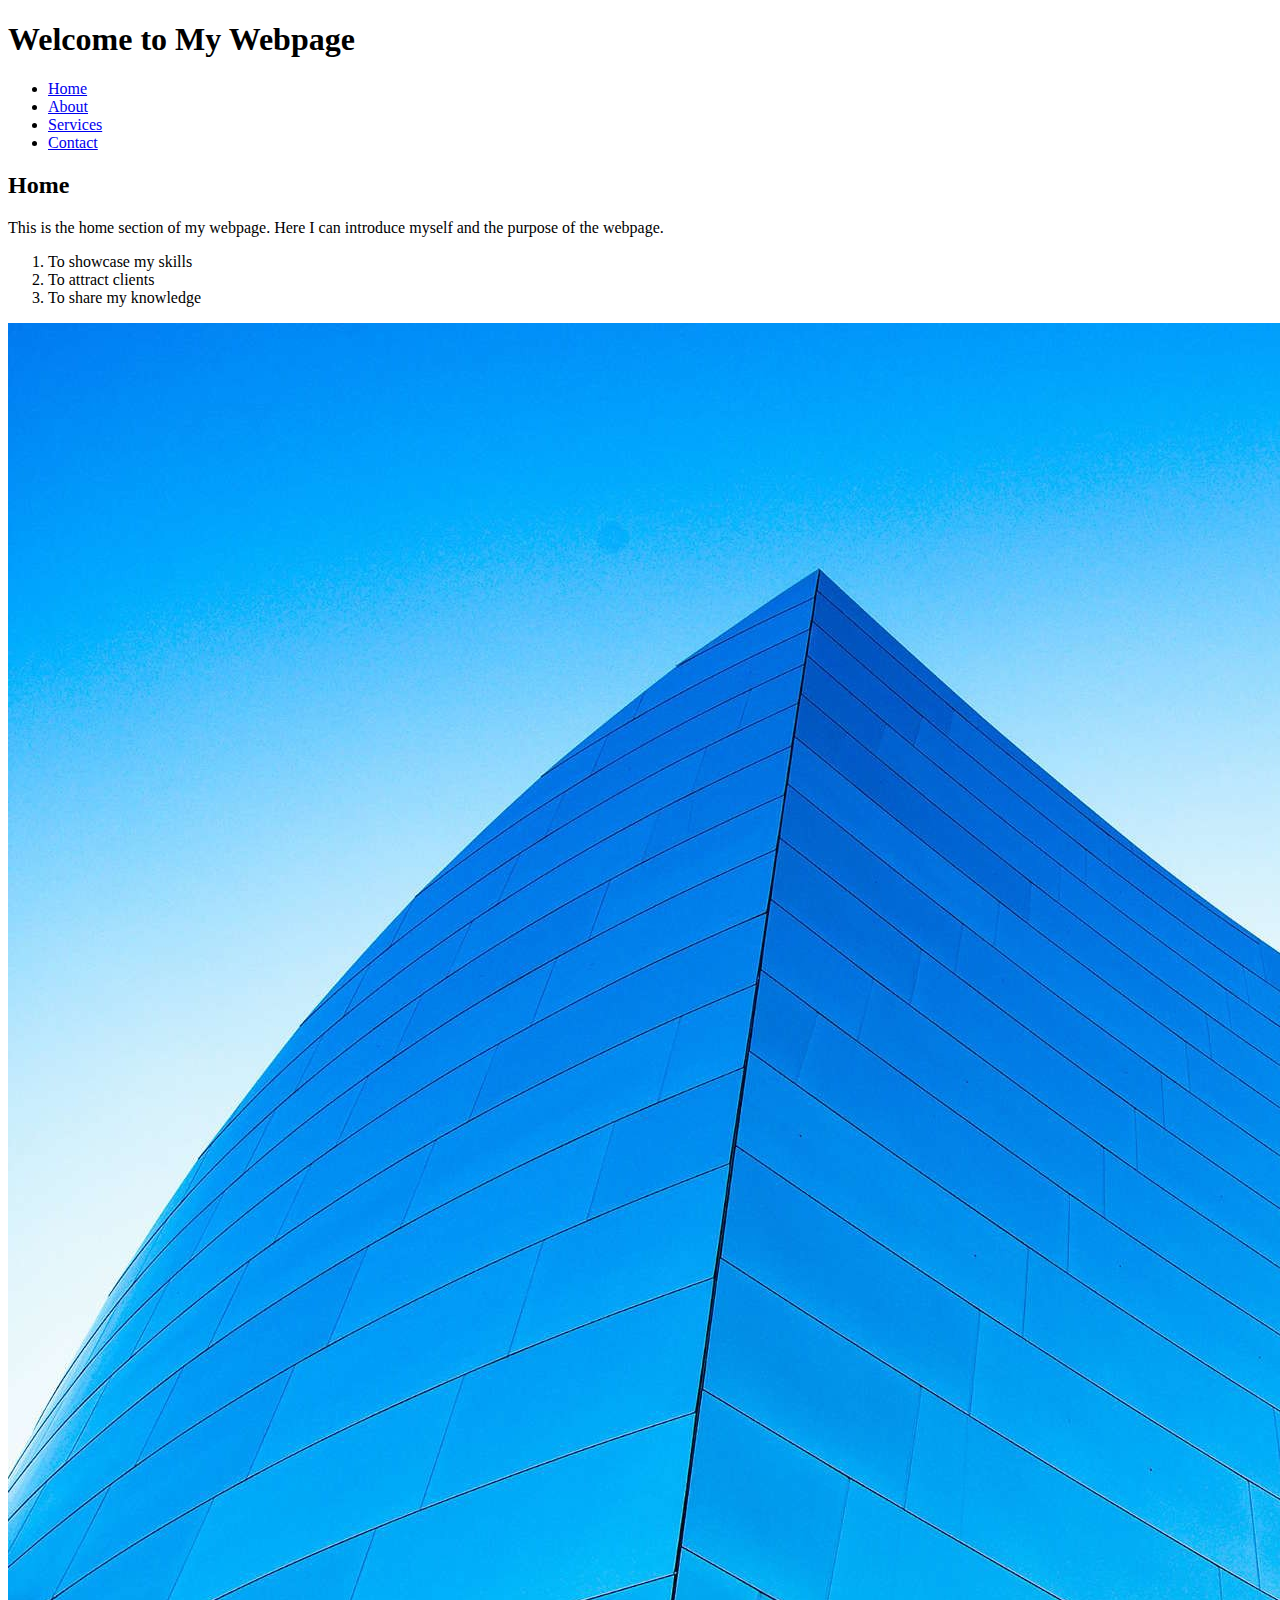
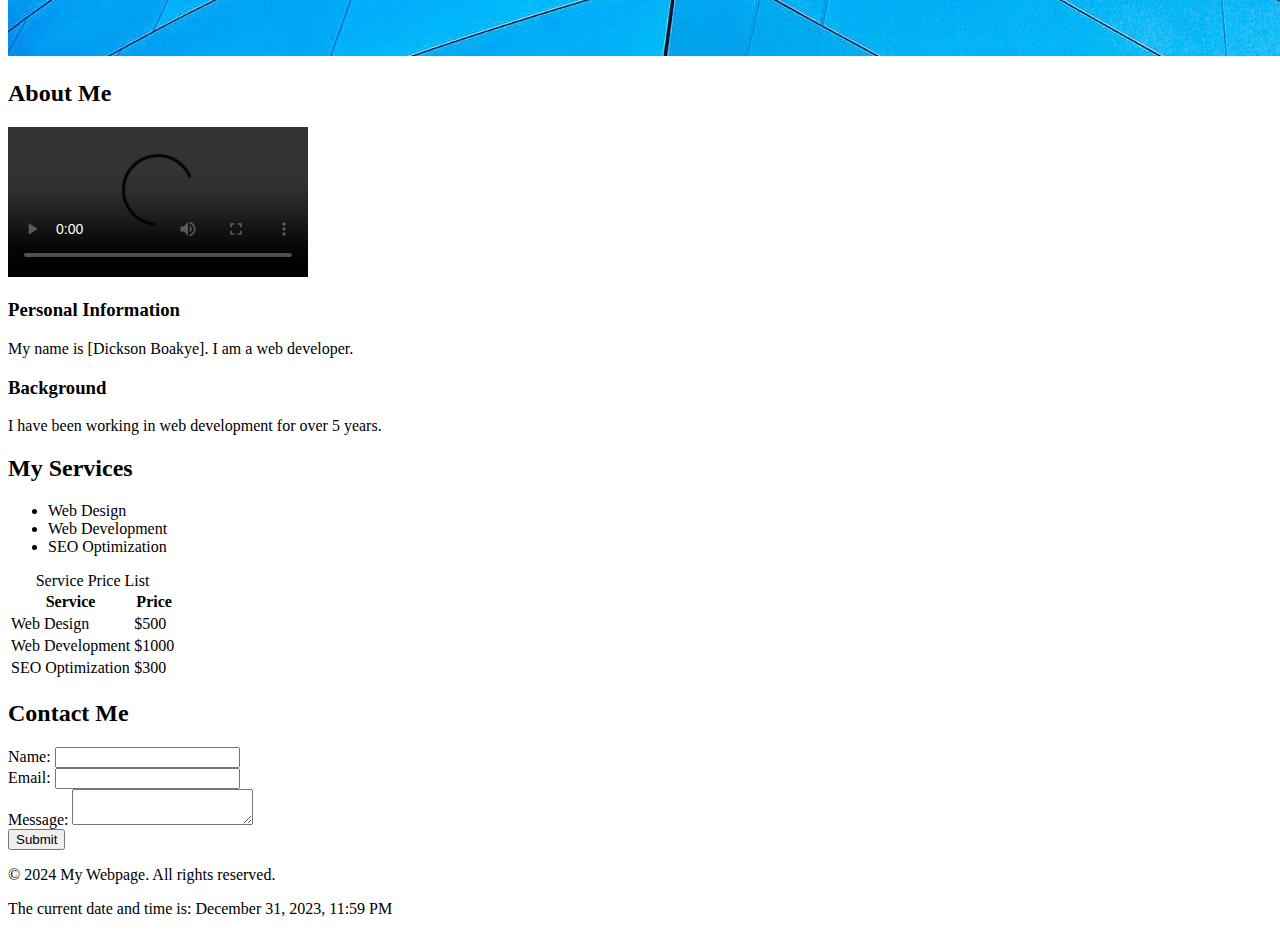
<file: index.html>
<!DOCTYPE html>
<html lang="en">
    <head>
        <meta charset="UTF-8" />
        <title>Title</title>
    </head>
    <body>
        <header> 
            <h1>Welcome to My Webpage</h1>
            <nav>
                <ul>
                    <li><a href="#home">Home</a></li>
                    <li><a href="#about">About</a></li>
                    <li><a href="#services">Services</a></li>
                    <li><a href="#contact">Contact</a></li>
                </ul>
            </nav>
        </header>
        <section id="home">
            <h2>Home</h2>
            <p>This is the home section of my webpage. Here I can introduce myself and the purpose of
the webpage.</p>
            <ol>
                <li>To showcase my skills</li>
                <li>To attract clients</li>
                <li>To share my knowledge</li>
            </ol>
            <img src="wallhaven-01xzrg.jpg" alt="bluesky">
        </section>
        <section id="about">
            <h2>About Me</h2>
            <video controls>
                <source src="C:\Users\bdick\HTML_codes\technology-grid-moewalls-com.mp4" type="video/mp4">
                Your browser does not support the video tag.
            </video>
            <article>
                <h3>Personal Information</h3>
                <p>My name is [Dickson Boakye]. I am a web developer.</p>
            </article>
            <article>
                <h3>Background</h3>
                <p>I have been working in web development for over 5 years.</p>
            </article>
            <blockquote cite="https://lh6.googleusercontent.com/KOCU_P-iLt1x04vgmqQe-UanKA3yvBj5YabxxIGZbxNCio4cHvULT9iHaroUJRgciH7G5-ONxz4vQrrrv5kDPSRF9LVPxP3NZ2WRnxowD0AtzPqHhKNrTiCfDddf5ZjYsWew6yKB4bOeMciVJHg09Eo">
            </blockquote>
        </section>
        <section id="services">
            <h2>My Services</h2>
            <ul>
                <li>Web Design</li>
                <li>Web Development</li>
                <li>SEO Optimization</li> 
            </ul>
            <table>
                <caption>Service Price List</caption>
                <thead>
                    <tr>
                        <th>Service</th>
                        <th>Price</th>
                    </tr>
                </thead>
                <tbody>
                    <tr>
                        <td>Web Design</td>
                        <td>$500</td>
                    </tr>
                    <tr>
                        <td>Web Development</td>
                        <td>$1000</td>
                    </tr>
                    <tr>
                        <td>SEO Optimization</td>
                        <td>$300</td>
                    </tr>
                </tbody>
            </table>
        </section>
        <section id="contact">
            <h2>Contact Me</h2>
            <form action="#" method="POST">
                <label for="name">Name:</label>
                <input type="text" id="name" name="name">
                <br>
                <label for="email">Email:</label>
                <input type="email" id="email" name="email">
                <br>
                <label for="message">Message:</label>
                <textarea id="message" name="message"></textarea>
                <br>
                <button type="submit">Submit</button>
            </form>
        </section>
        
        <footer>
            <p>© 2024 My Webpage. All rights reserved.</p>
            <p>The current date and time is: <time datetime="2023-12-31T23:59">December 31, 2023,
11:59 PM</time></p>
        </footer>
    </body>
</html>
</file>
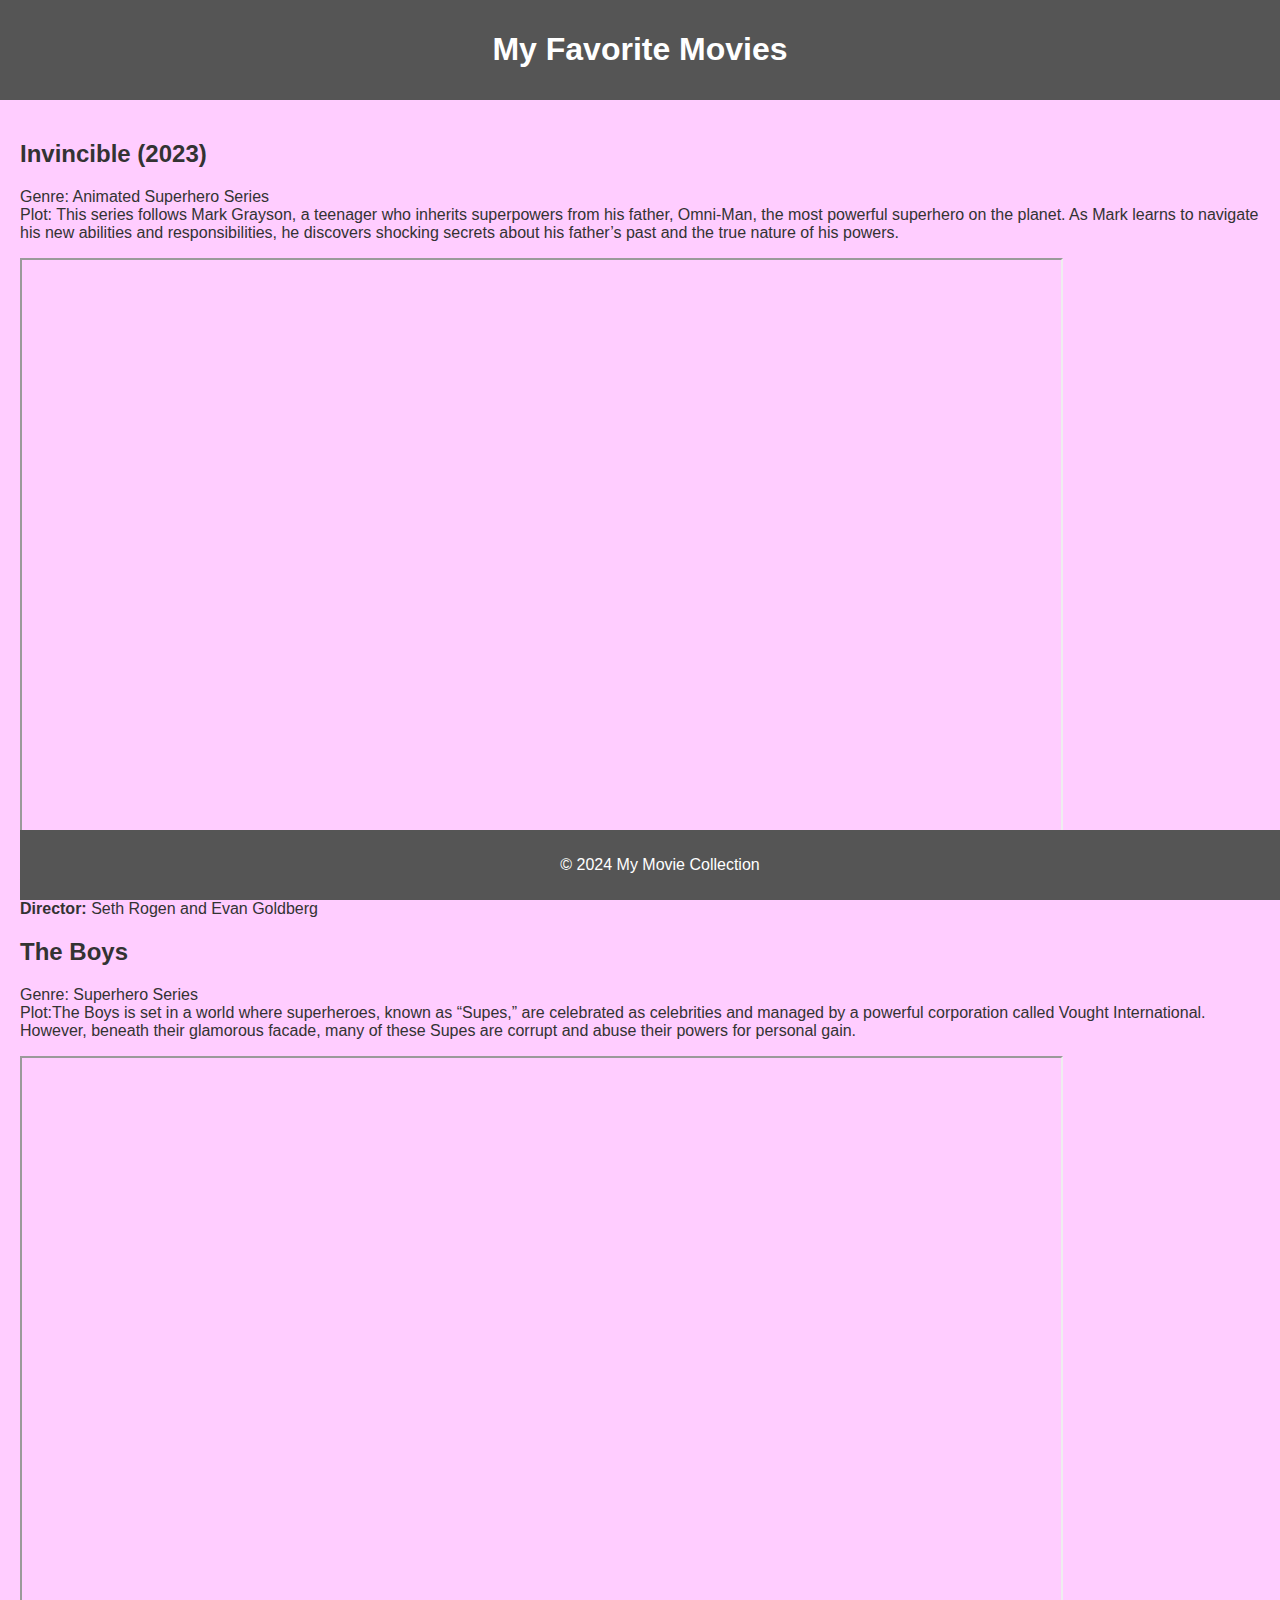
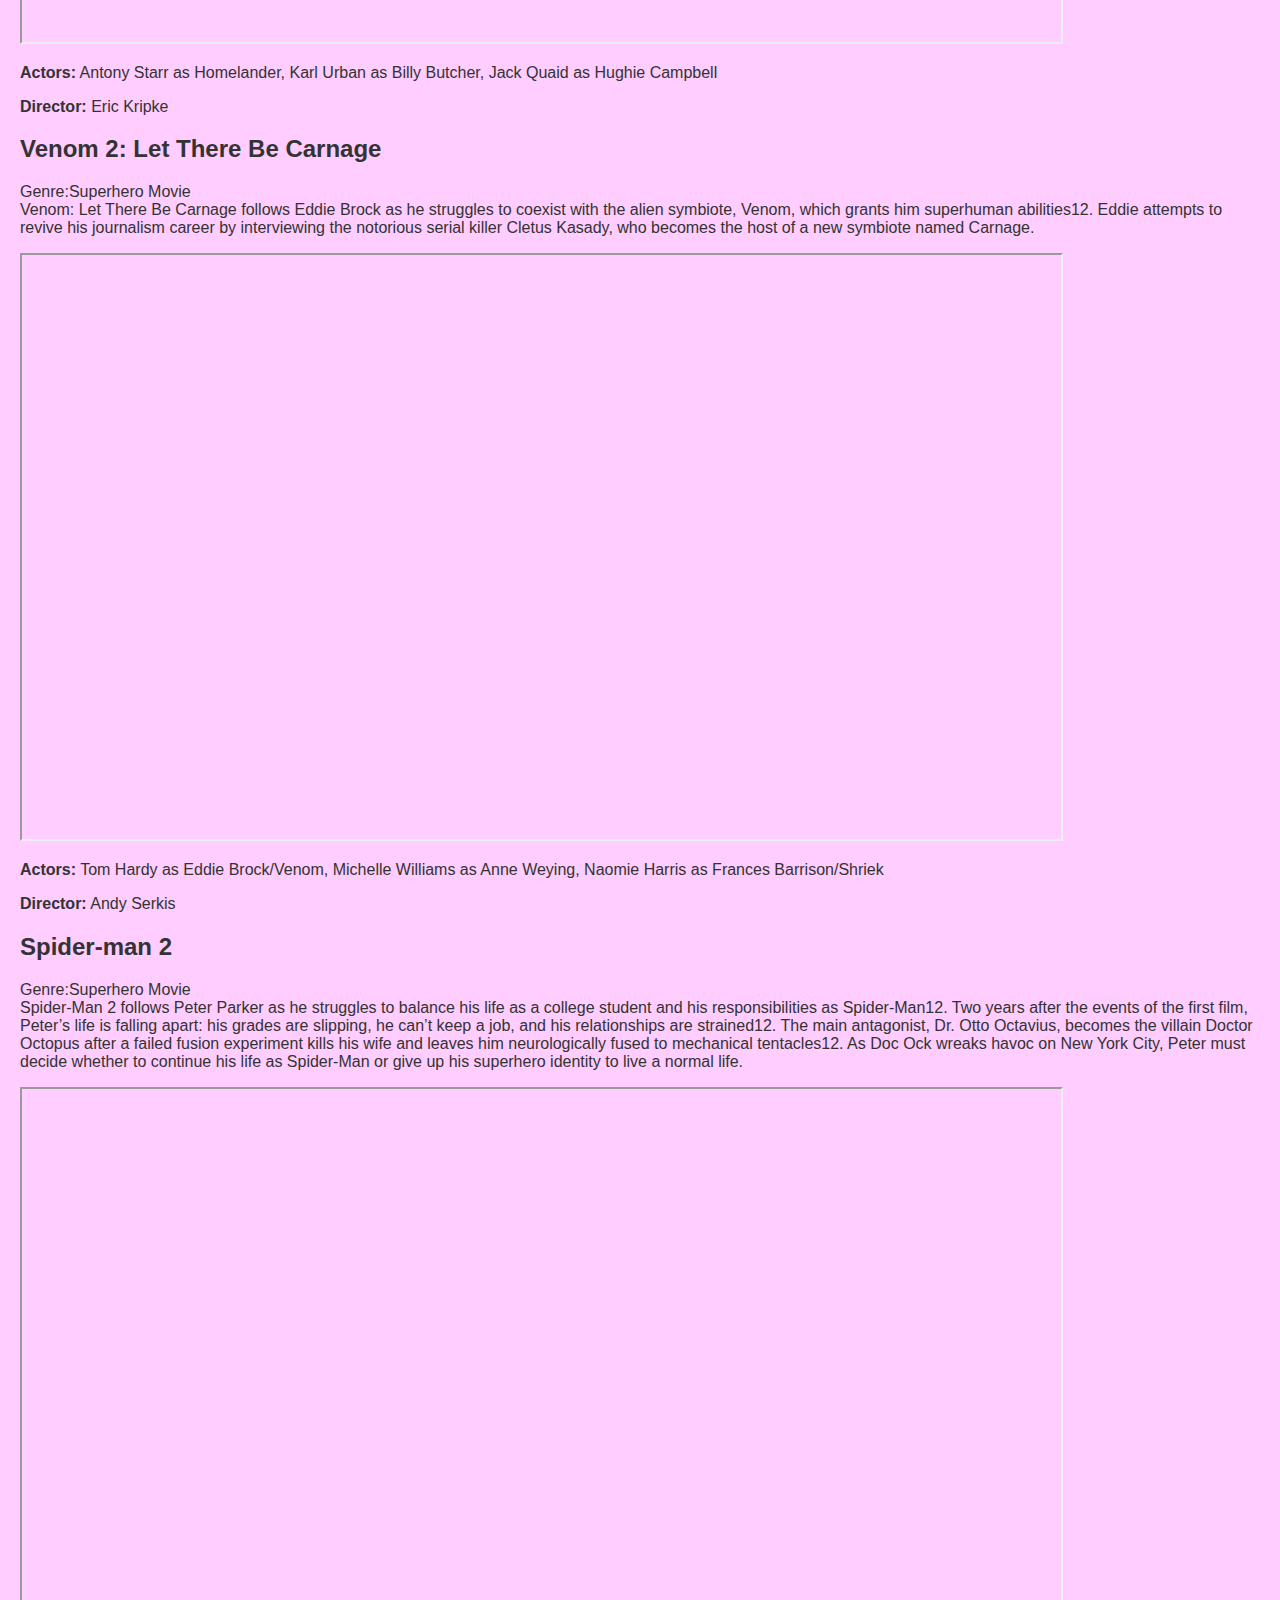
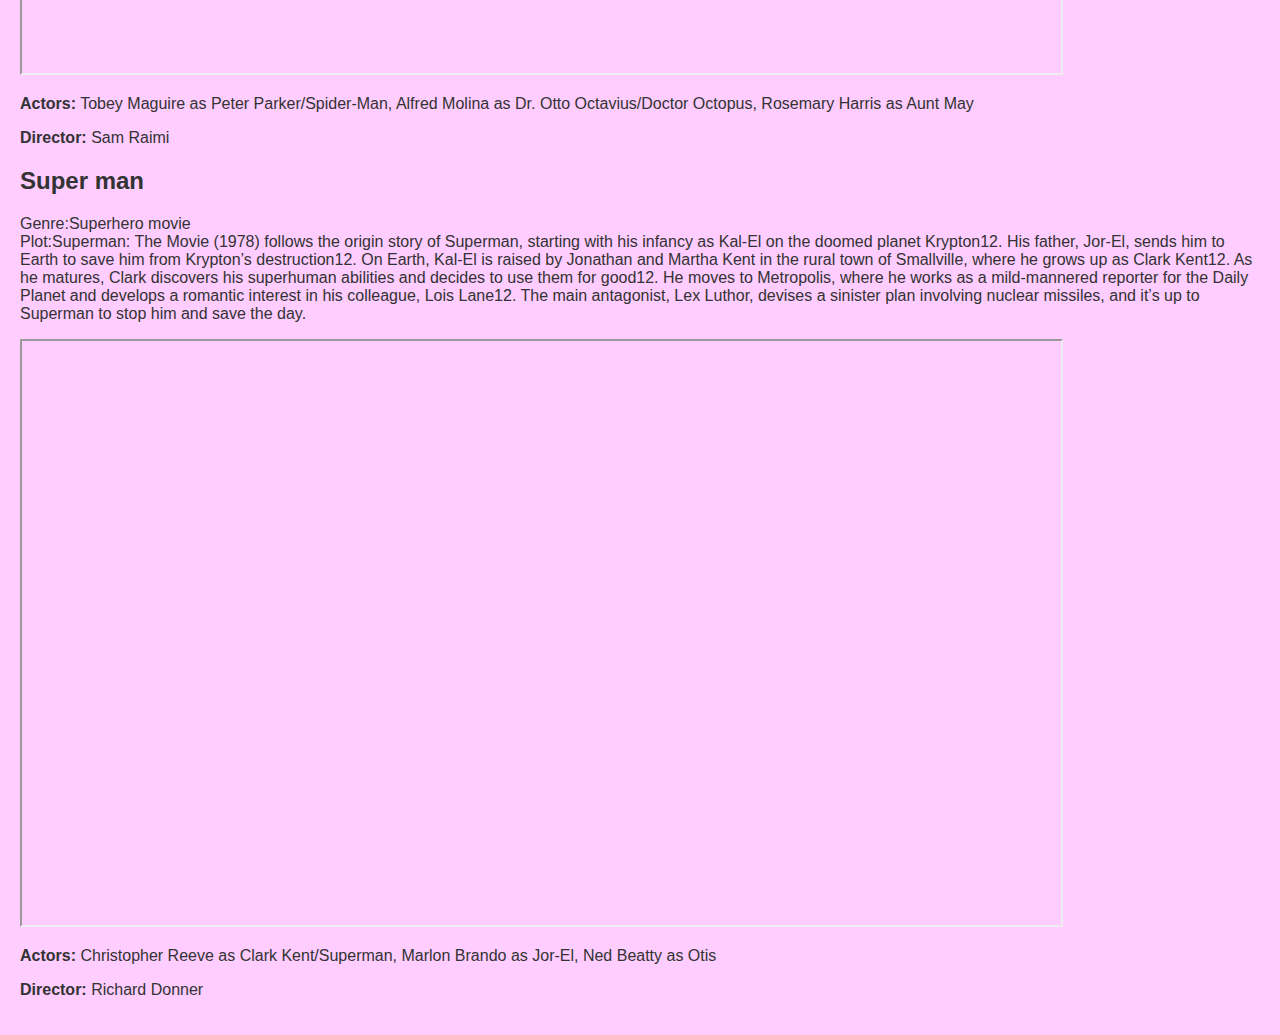
<file: movie_webpage.html>
<!DOCTYPE html>
<html lang="en">
    <head>
        <meta charset="UTF-8" />
        <meta name="viewport" content="width=device-width, initial-scale=1.0">
        
        <title>My Favorite Movies</title>
        <link rel="stylesheet" href="movie_webpage.css">
    </head>
    <body>  
        <header>
            <h1>My Favorite Movies</h1>
        </header>
        <main>
            
             <article class="movie">
              <h2>Invincible (2023)</h2>
                <div class="synopsis">
                  <p>Genre: Animated Superhero Series<br>
            Plot: This series follows Mark Grayson, a teenager who inherits superpowers from his father, Omni-Man, the most powerful superhero on the planet. As Mark learns to navigate his new abilities and responsibilities, he discovers shocking secrets about his father’s past and the true nature of his powers.</p>  
                </div>
                <div class="trailer">
                    <iframe width="1039" height="584" src="https://www.youtube.com/embed/-bfAVpuko5o?si=qYFn6q4NigOoNj0x" title="YouTube video player" iframeborder="0" allow="accelerometer; autoplay; clipboard-write; encrypted-media; gyroscope; picture-in-picture; web-share" referrerpolicy="strict-origin-when-cross-origin" allowfullscreen></iframe>
                </div>
                <div class="details">
                     <p><strong>Actors:</strong> Nolan Grayson/Omni-Man, Debbie Grayson, Mark Grayson/Invincible</p>
            <p><strong>Director:</strong> Seth Rogen and Evan Goldberg</p>
                </div>
            </article>
            
            <article class="movie">
              <h2>The Boys</h2>
                <div class="synopsis">
                  <p>Genre: Superhero Series<br>
            Plot:The Boys is set in a world where superheroes, known as “Supes,” are celebrated as celebrities and managed by a powerful corporation called Vought International. However, beneath their glamorous facade, many of these Supes are corrupt and abuse their powers for personal gain.</p>  
                </div>
                <div class="trailer">
                    <iframe width="1039" height="584" src="https://www.youtube.com/embed/EzFXDvC-EwM" title="The Boys – Season 4 Official Trailer | Prime Video" iframeborder="0" allow="accelerometer; autoplay; clipboard-write; encrypted-media; gyroscope; picture-in-picture; web-share" referrerpolicy="strict-origin-when-cross-origin" allowfullscreen></iframe>
                </div>
                <div class="details">
                     <p><strong>Actors:</strong> Antony Starr as Homelander, Karl Urban as Billy Butcher, Jack Quaid as Hughie Campbell</p>
            <p><strong>Director:</strong> Eric Kripke</p>
                </div>    
            </article>
            
             <article class="movie">
              <h2>Venom 2: Let There Be Carnage</h2>
                <div class="synopsis">
                  <p>Genre:Superhero Movie<br>
          Venom: Let There Be Carnage follows Eddie Brock as he struggles to coexist with the alien symbiote, Venom, which grants him superhuman abilities12. Eddie attempts to revive his journalism career by interviewing the notorious serial killer Cletus Kasady, who becomes the host of a new symbiote named Carnage.</p>  
                </div>
                <div class="trailer">
                    <iframe width="1039" height="584" src="https://www.youtube.com/embed/LuSDof2DS70" title="VENOM: LET THERE BE CARNAGE - Official Trailer 2 (HD) | In Cinemas October 14" iframeborder="0" allow="accelerometer; autoplay; clipboard-write; encrypted-media; gyroscope; picture-in-picture; web-share" referrerpolicy="strict-origin-when-cross-origin" allowfullscreen></iframe>
                </div>
                <div class="details">
                     <p><strong>Actors:</strong> Tom Hardy as Eddie Brock/Venom, Michelle Williams as Anne Weying, Naomie Harris as Frances Barrison/Shriek</p>
            <p><strong>Director:</strong> Andy Serkis</p>
                </div>
            </article>
            
             <article class="movie">
              <h2>Spider-man 2</h2>
                <div class="synopsis">
                  <p>Genre:Superhero Movie<br>
            Spider-Man 2 follows Peter Parker as he struggles to balance his life as a college student and his responsibilities as Spider-Man12. Two years after the events of the first film, Peter’s life is falling apart: his grades are slipping, he can’t keep a job, and his relationships are strained12.
The main antagonist, Dr. Otto Octavius, becomes the villain Doctor Octopus after a failed fusion experiment kills his wife and leaves him neurologically fused to mechanical tentacles12. As Doc Ock wreaks havoc on New York City, Peter must decide whether to continue his life as Spider-Man or give up his superhero identity to live a normal life.</p>  
                </div>
                <div class="trailer">
                    <iframe width="1039" height="584" src="https://www.youtube.com/embed/CA5vsCnLm34" title="Spider-Man 2 (2004) - Trailer" iframeborder="0" allow="accelerometer; autoplay; clipboard-write; encrypted-media; gyroscope; picture-in-picture; web-share" referrerpolicy="strict-origin-when-cross-origin" allowfullscreen></iframe>
                </div>
                <div class="details">
                     <p><strong>Actors:</strong> Tobey Maguire as Peter Parker/Spider-Man, Alfred Molina as Dr. Otto Octavius/Doctor Octopus, Rosemary Harris as Aunt May</p>
            <p><strong>Director:</strong> Sam Raimi</p>
                    </div>
            </article>
            
            <article class="movie">
              <h2>Super man</h2>
                <div class="synopsis">
                  <p>Genre:Superhero movie<br>
            Plot:Superman: The Movie (1978) follows the origin story of Superman, starting with his infancy as Kal-El on the doomed planet Krypton12. His father, Jor-El, sends him to Earth to save him from Krypton’s destruction12.

On Earth, Kal-El is raised by Jonathan and Martha Kent in the rural town of Smallville, where he grows up as Clark Kent12. As he matures, Clark discovers his superhuman abilities and decides to use them for good12. He moves to Metropolis, where he works as a mild-mannered reporter for the Daily Planet and develops a romantic interest in his colleague, Lois Lane12.
The main antagonist, Lex Luthor, devises a sinister plan involving nuclear missiles, and it’s up to Superman to stop him and save the day.</p>  
                </div>
                <div class="trailer">
                    <iframe width="1039" height="584" src="https://www.youtube.com/embed/ZGFq-M6ErgQ" title="Super/Man: The Christopher Reeve Story | Official Trailer - Warner Bros. UK &amp; Ireland" iframeborder="0" allow="accelerometer; autoplay; clipboard-write; encrypted-media; gyroscope; picture-in-picture; web-share" referrerpolicy="strict-origin-when-cross-origin" allowfullscreen></iframe>
                </div>
                <div class="details">
                     <p><strong>Actors:</strong> Christopher Reeve as Clark Kent/Superman, Marlon Brando as Jor-El, Ned Beatty as Otis</p>
            <p><strong>Director:</strong> Richard Donner</p>
                </div>
            </article>
            
            
            
            
        <footer>
            <p>&copy; 2024 My Movie Collection</p>
        </footer> 
        </main>         
    </body>
</html>
</file>
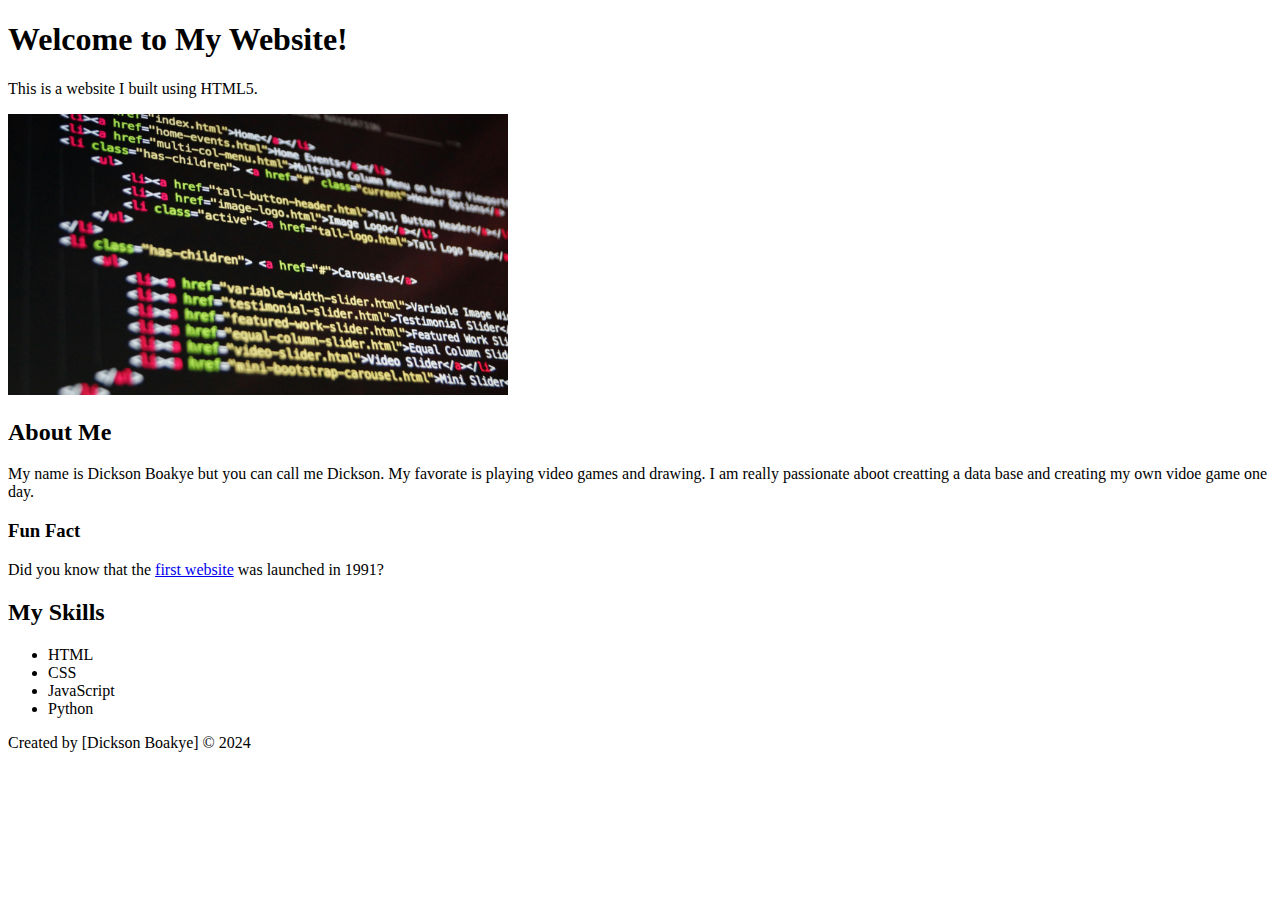
<file: mywebpage.html>
<!DOCTYPE html>
<html lang="en">
    <head>
        <meta charset="UTF-8" />
        <meta name="viewport" content="width=device-width, initial-scale=1.0">
        <title>My Awesome Webpage</title>
    </head>
    <body> 
        <header><h1>Welcome to My Website!</h1>
       <p>This is a website I built using HTML5.</p> 
        </header>
        <main> 
            <article> 
                <img src="codes-coding-programming-270366.jpg" alt="codes-coding-programming-270366" width="500">
            <h2>About Me</h2> 
            <p>My name is Dickson Boakye but you can call me Dickson. My favorate is playing video games and drawing. 
                I am really passionate aboot creatting a data base and creating my own vidoe game one day.</p>
            </article>
            <aside> 
                <h3>Fun Fact</h3>
                <p>Did you know that the  <a href="https://en.wikipedia.org/wiki/World_Wide_Web">first
website</a> was launched in 1991?</p>
            </aside>
        
        </main>
        
<section>
    <h2>My Skills</h2>
    <ul>
        <li>HTML</li>
        <li>CSS</li>
        <li>JavaScript</li>
        <li>Python</li>
        
    </ul>
</section>
    <footer>
    <p>Created by [Dickson Boakye] &copy; 2024</p>
        </footer>
    </body>
</html>
</file>
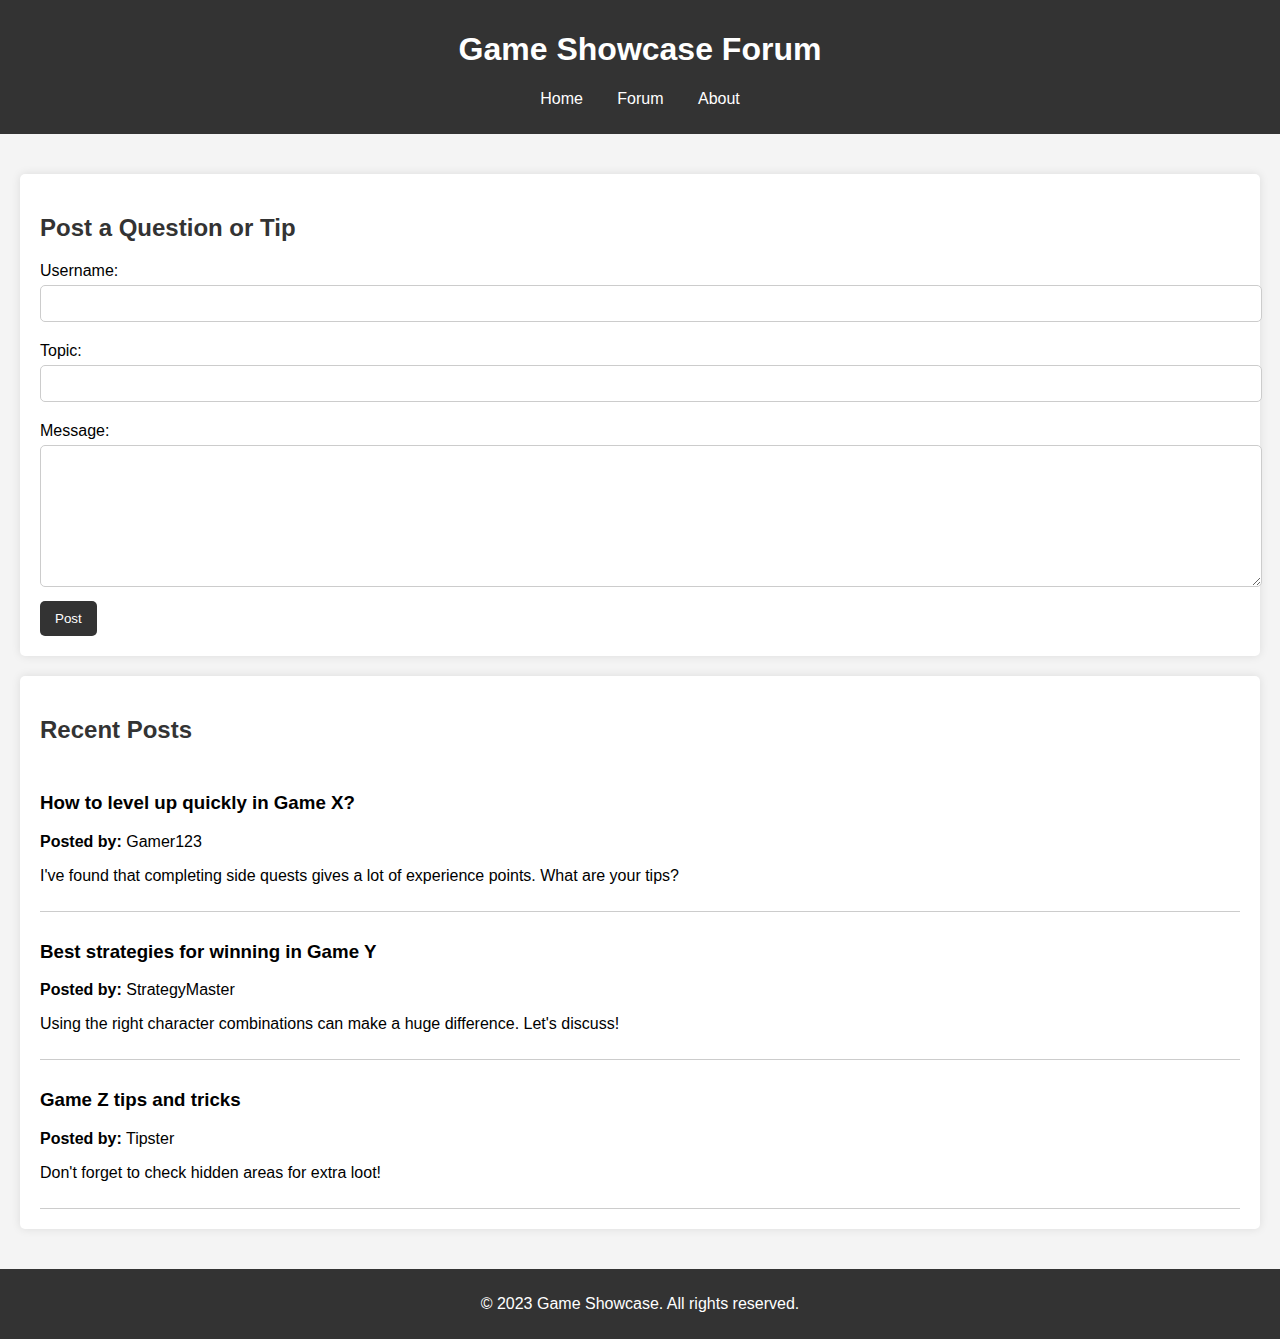
<file: ForumPage/ForumPage.html>
<!DOCTYPE html>
<html lang="en">
<head>
    <meta charset="UTF-8">
    <meta name="viewport" content="width=device-width, initial-scale=1.0">
    <title>Game Showcase Forum</title>
    <link rel="stylesheet" href="ForumPage.css">
</head>
<body>
    <header>
        <h1>Game Showcase Forum</h1>
        <nav>
            <ul>
                <li><a href="index.html">Home</a></li>
                <li><a href="forum.html">Forum</a></li>
                <li><a href="about.html">About</a></li>
            </ul>
        </nav>
    </header>

    <main>
        <section class="post-form">
            <h2>Post a Question or Tip</h2>
            <form id="forumPostForm">
                <label for="username">Username:</label>
                <input type="text" id="username" name="username" required>

                <label for="topic">Topic:</label>
                <input type="text" id="topic" name="topic" required>

                <label for="message">Message:</label>
                <textarea id="message" name="message" rows="8" required></textarea>

                <button type="submit">Post</button>
            </form>
        </section>

        <section class="forum-posts">
            <h2>Recent Posts</h2>
            <div class="post">
                <h3>How to level up quickly in Game X?</h3>
                <p><strong>Posted by:</strong> Gamer123</p>
                <p>I've found that completing side quests gives a lot of experience points. What are your tips?</p>
            </div>
            <div class="post">
                <h3>Best strategies for winning in Game Y</h3>
                <p><strong>Posted by:</strong> StrategyMaster</p>
                <p>Using the right character combinations can make a huge difference. Let's discuss!</p>
            </div>
            <div class="post">
                <h3>Game Z tips and tricks</h3>
                <p><strong>Posted by:</strong> Tipster</p>
                <p>Don't forget to check hidden areas for extra loot!</p>
            </div>
        </section>
    </main>

    <footer>
        <p>&copy; 2023 Game Showcase. All rights reserved.</p>
    </footer>

    <script src="ForumPage.js"></script>
</body>
</html>
</file>
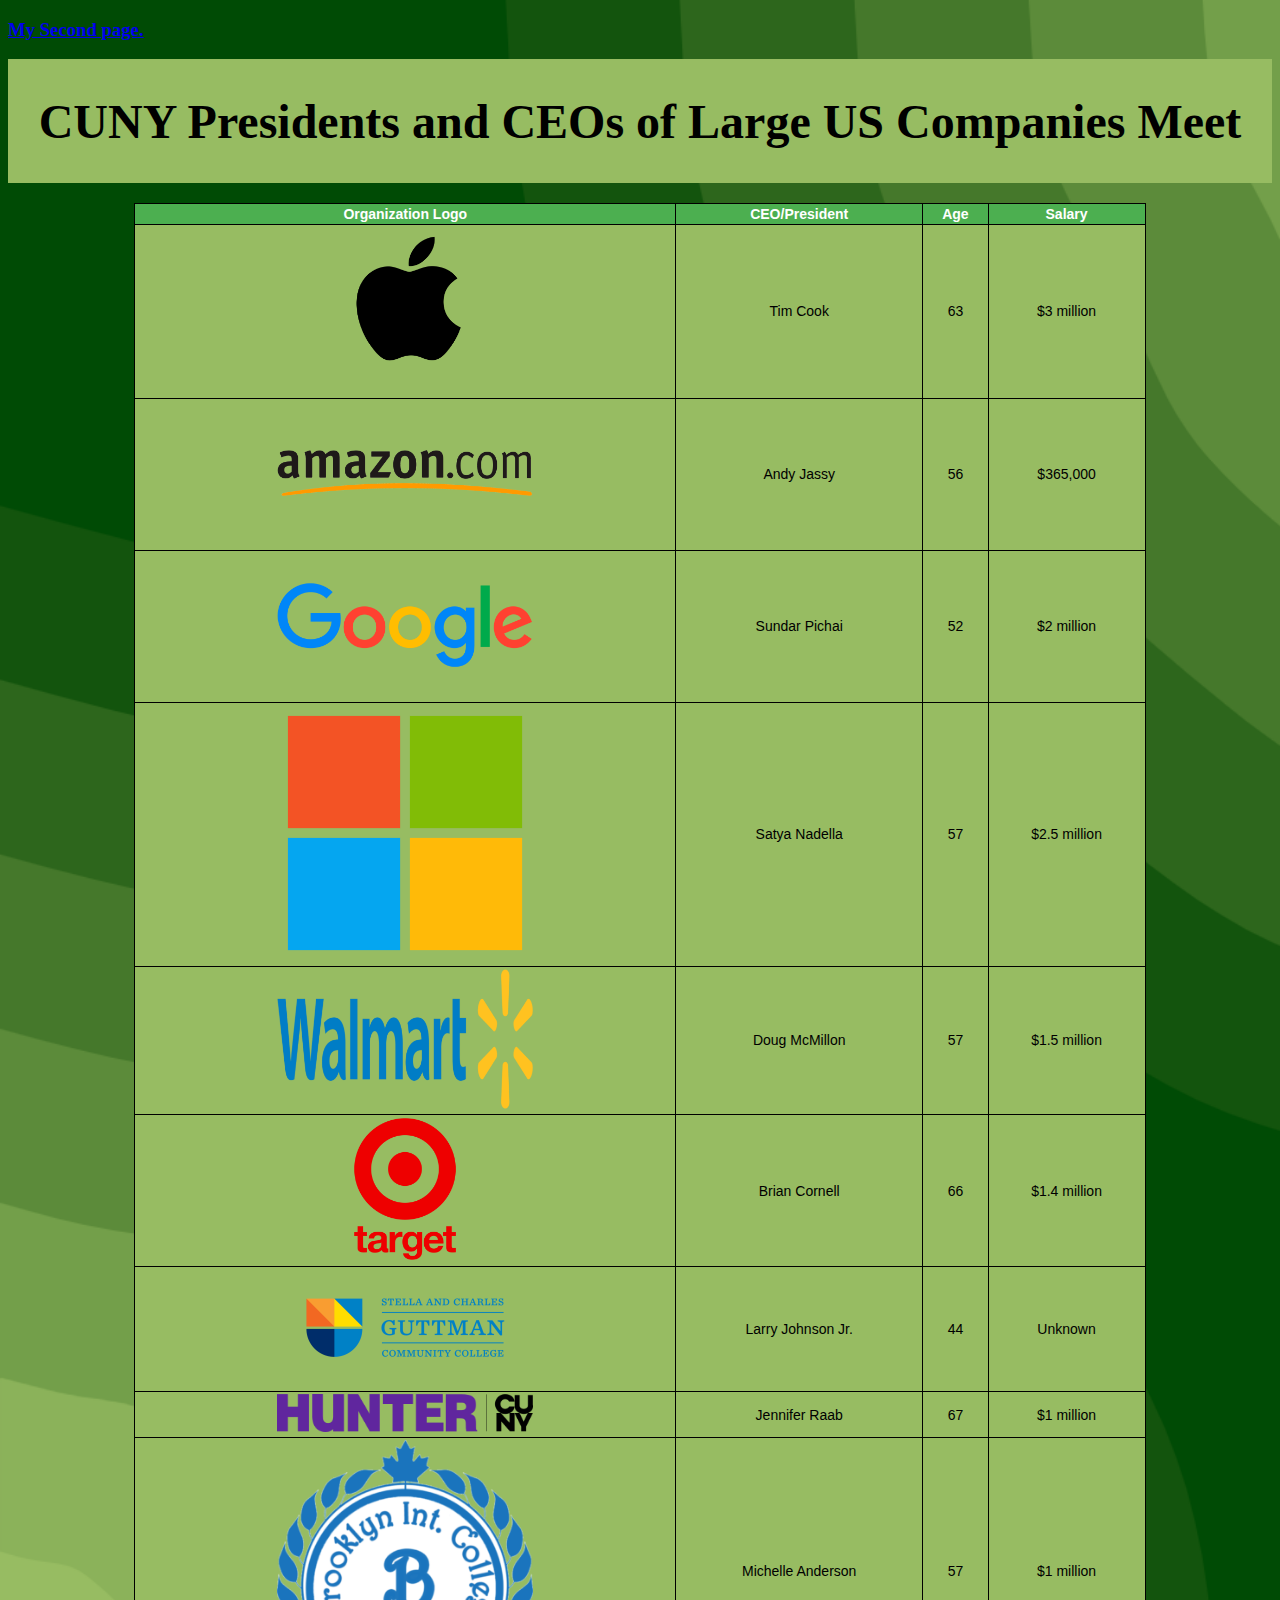
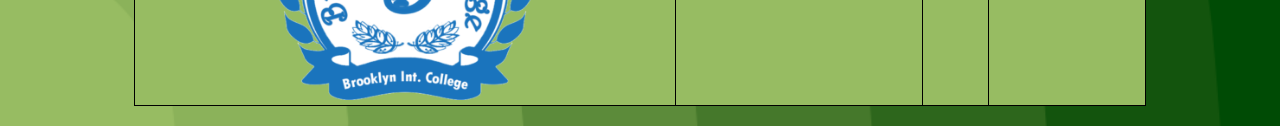
<file: LAB 3/firstpage.html>
<!DOCTYPE html>
<html lang="en">
<head>
    <meta charset="UTF-8" />
    <meta name="viewport" content="width=device-width, initial-scale=1.0">
    <title>My First Website</title>
    <link rel="stylesheet" href="firstpageCSS.css">
</head>
<body>
    
    <div class="topnov">
        <a class="active" href="secondpage.html"><h3> My Second page. </h3></a>
    </div>
    <header>
        <h1>CUNY Presidents and CEOs of Large US Companies Meet</h1>       
    </header>
    
    <table>
        <tr>
            <th>Organization Logo</th>
            <th>CEO/President</th>
            <th>Age</th>
            <th>Salary</th>
        </tr>
        <tr>
            <td><img src="images/applelogo.png" alt="Apple Logo" width="256"></td>
            <td>Tim Cook</td>
            <td>63</td>
            <td>$3 million</td>
        </tr>
        <tr>
            <td><img src="images/Amazon-logo.png" alt="Amazon Logo" width="256"></td>
            <td>Andy Jassy</td>
            <td>56</td>
            <td>$365,000</td>
        </tr>
        <tr>
            <td><img src="images/Google-Logo.png" alt="Google Logo" width="256"></td>
            <td>Sundar Pichai</td>
            <td>52</td>
            <td>$2 million</td>
        </tr>
        <tr>
            <td><img src="images/Microsoft-logo.png" alt="Microsoft Logo" width="256"></td>
            <td>Satya Nadella</td>
            <td>57</td>
            <td>$2.5 million</td>
        </tr>
        <tr>
            <td><img src="images/Walmart-logo.png" alt="Walmart Logo" width="256"></td>
            <td>Doug McMillon</td>
            <td>57</td>
            <td>$1.5 million</td>
        </tr>
        <tr>
            <td><img src="images/Target-Logo.png" alt="Target Logo" width="256"></td>
            <td>Brian Cornell</td>
            <td>66</td>
            <td>$1.4 million</td>
        </tr>
        <tr>
            <td><img src="images/Guttman-Logo.png" alt="Guttman Logo" width="256"></td>
            <td>Larry Johnson Jr.</td>
            <td>44</td>
            <td>Unknown</td>
        </tr>
        <tr>
            <td><img src="images/Hunter-College-logo.png" alt="Hunter College Logo" width="256"></td>
            <td>Jennifer Raab</td>
            <td>67</td>
            <td>$1 million</td>
        </tr>
        <tr>
            <td><img src="images/Brooklyn-College-Logo.png" alt="Brooklyn College Logo" width="256"></td>
            <td>Michelle Anderson</td>
            <td>57</td>
            <td>$1 million</td>
        </tr>
    </table>
</body>
</html>
</file>
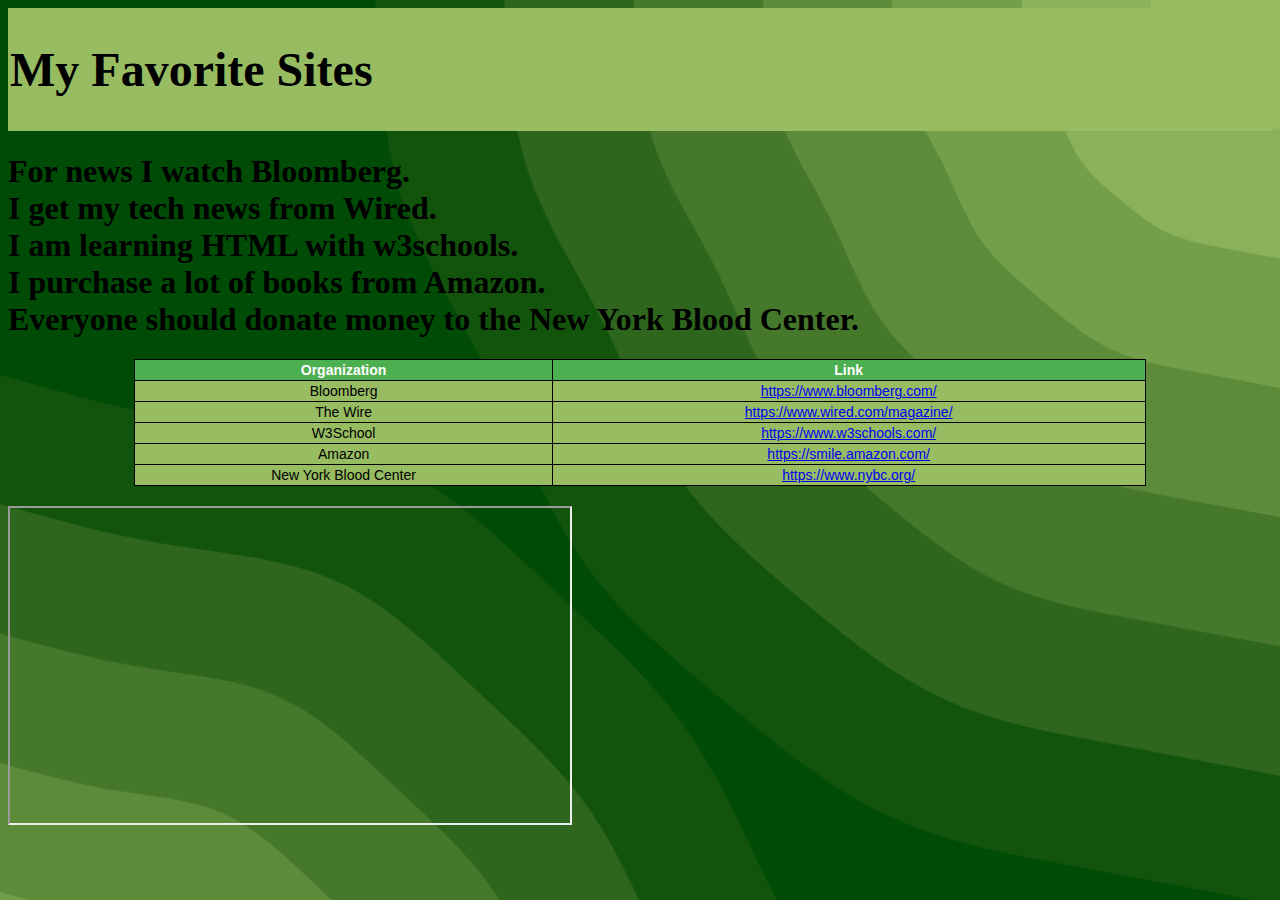
<file: LAB 3/secondpage.html>
<!DOCTYPE html>
<html lang="en">
    <head>
        <meta charset="UTF-8" />
        <title>website</title>
    <link rel="stylesheet" href="secondpageCSS.css">
    </head>
    <body>
        <header>
            <h1> My Favorite Sites </h1>
        </header>
        
            <h1>For news I watch Bloomberg.<br>
I get my tech news from Wired.<br>
I am learning HTML with w3schools.<br>
I purchase a lot of books from Amazon.<br>
Everyone should donate money to the New York Blood Center.</h1>
        
        <table>
            <tr>
            <th>Organization </th>
            <th>Link</th>
        </tr>
            <tr>
                <td>Bloomberg </td>
                <td><a href="https://www.bloomberg.com/">https://www.bloomberg.com/</a>  
                </td>
            </tr>
            <tr>
                <td>The Wire</td>
                <td><a href="https://www.wired.com/magazine/">https://www.wired.com/magazine/</a>  
            </tr>
            <tr>
                <td>W3School </td>
                <td><a href="https://www.w3schools.com/">https://www.w3schools.com/</a></td>
            </tr>
            <tr>
                <td>Amazon</td>
                <td><a href="https://smile.amazon.com/">https://smile.amazon.com/</a></td>
            </tr>
            <tr>
                <td>New York Blood Center </td>
                <td><a href="https://www.nybc.org/">https://www.nybc.org/</a></td>
            </tr>
            
        </table>

        <iframe width="560" height="315" src="https://www.youtube.com/embed/XZrckLYqdys?si=Dro7J-4z5dnLXVBG" title="YouTube video player" iframeborder="0" allow="accelerometer; autoplay; clipboard-write; encrypted-media; gyroscope; picture-in-picture; web-share" referrerpolicy="strict-origin-when-cross-origin" allowfullscreen></iframe>
    </body>
</html>
</file>
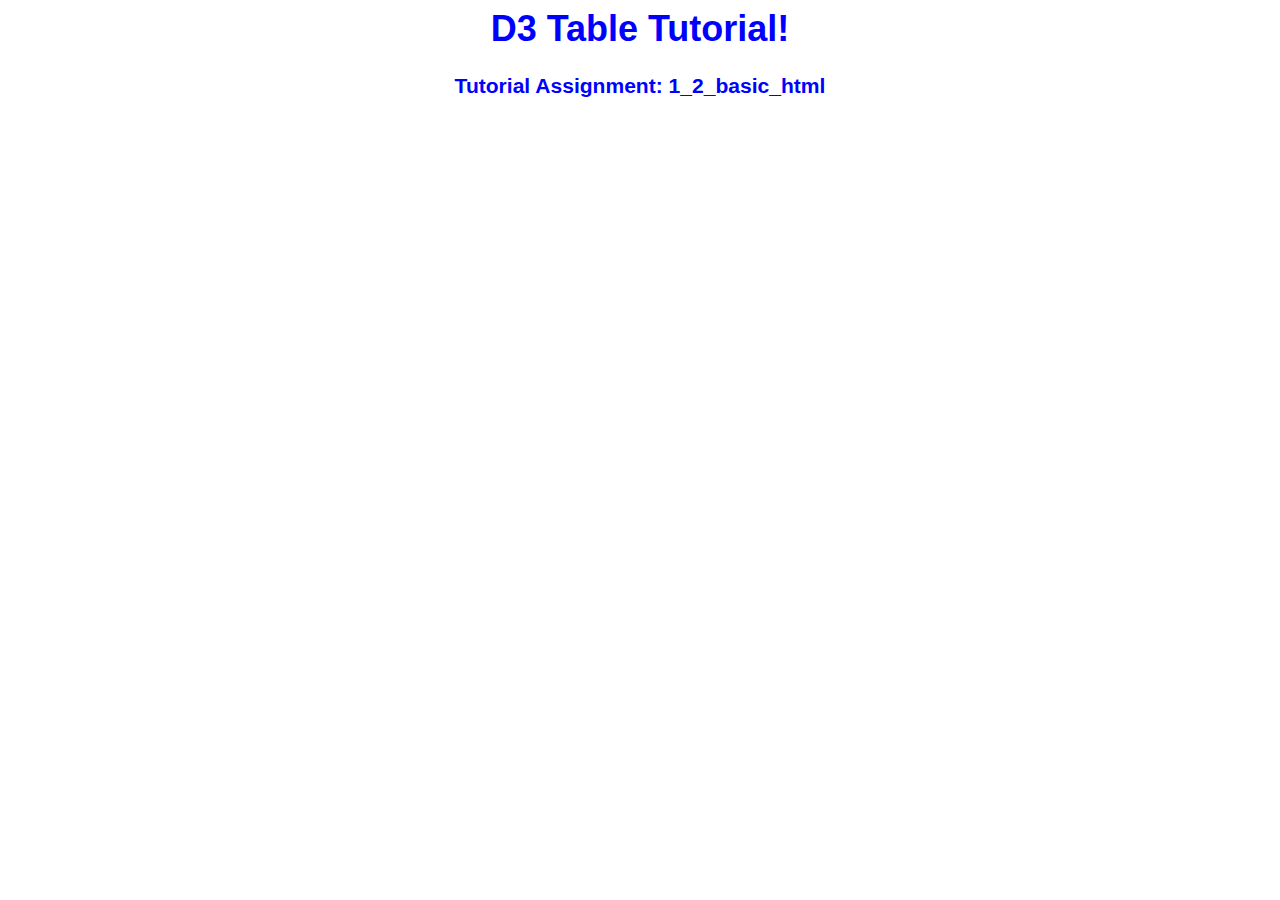
<file: LAB7/D3WithData.html>
<html lang = "en">
  <head>
    <meta charset="utf-8">
    <title>Interactive Data Visualization Tutorial</title>
    <link rel="stylesheet" href="https://fonts.googleapis.com/css?family=Source+Sans+Pro">
   <link rel="stylesheet" href="CSS/secondpageCSS.css">
    <script src="https://d3js.org/d3.v7.min.js"></script>
    <script src="main.js"></script>
  </head>
  <body>
    <h1>D3 Table Tutorial!</h1>
    <h3>Tutorial Assignment: 1_2_basic_html </h3>
    <div id="container"></div>
    <!-- <table>
      <thead>
        <tr>
          <th colspan="2">Fall 2021 Data 73200</th>
        </tr>
        <tr>
          <th>Firstname</th>
          <th>Lastname</th>
        </tr>
      </thead>
      <tr>
        <td>Veronique</td>
        <td>Brossier</td>
      <tr>
        <td>Christine</td>
        <td>Chan</td>
      </tr>
      <tr>
        <td class="mult-word">Kelly A</td>
        <td>Cunningham</td>
      </tr>
      <tr>
        <td class="mult-word">Jamie E</td>
        <td>Gelberg</td>
      </tr>
      <tr>
        <td class="mult-word">Hong Beom</td>
        <td>Hur</td>
      </tr>
      <tr>
        <td>Tomiko</td>
        <td>Karino</td>
      </tr>
      <tr>
        <td class="mult-word">Fhamida Ayub</td>
        <td>Keya</td>
      </tr>
      <tr>
        <td>Oscar</td>
        <td>Ko</td>
      </tr>
      <tr>
        <td>Lester</td>
        <td>Lee</td>
      </tr>
      <tr>
        <td class="mult-word">Kenji Leeguy Chedel</td>
        <td>Logie</td>
      </tr>
      <tr>
        <td>Gulya</td>
        <td>Radjapova</td>
      </tr>
      <tr>
        <td class="mult-word">Ashley M</td>
        <td>Rojas</td>
      </tr>
      <tr>
        <td>Priyanka S</td>
        <td>Thomas</td>
      </tr>
    </table> -->
  </body>
</html>
</file>
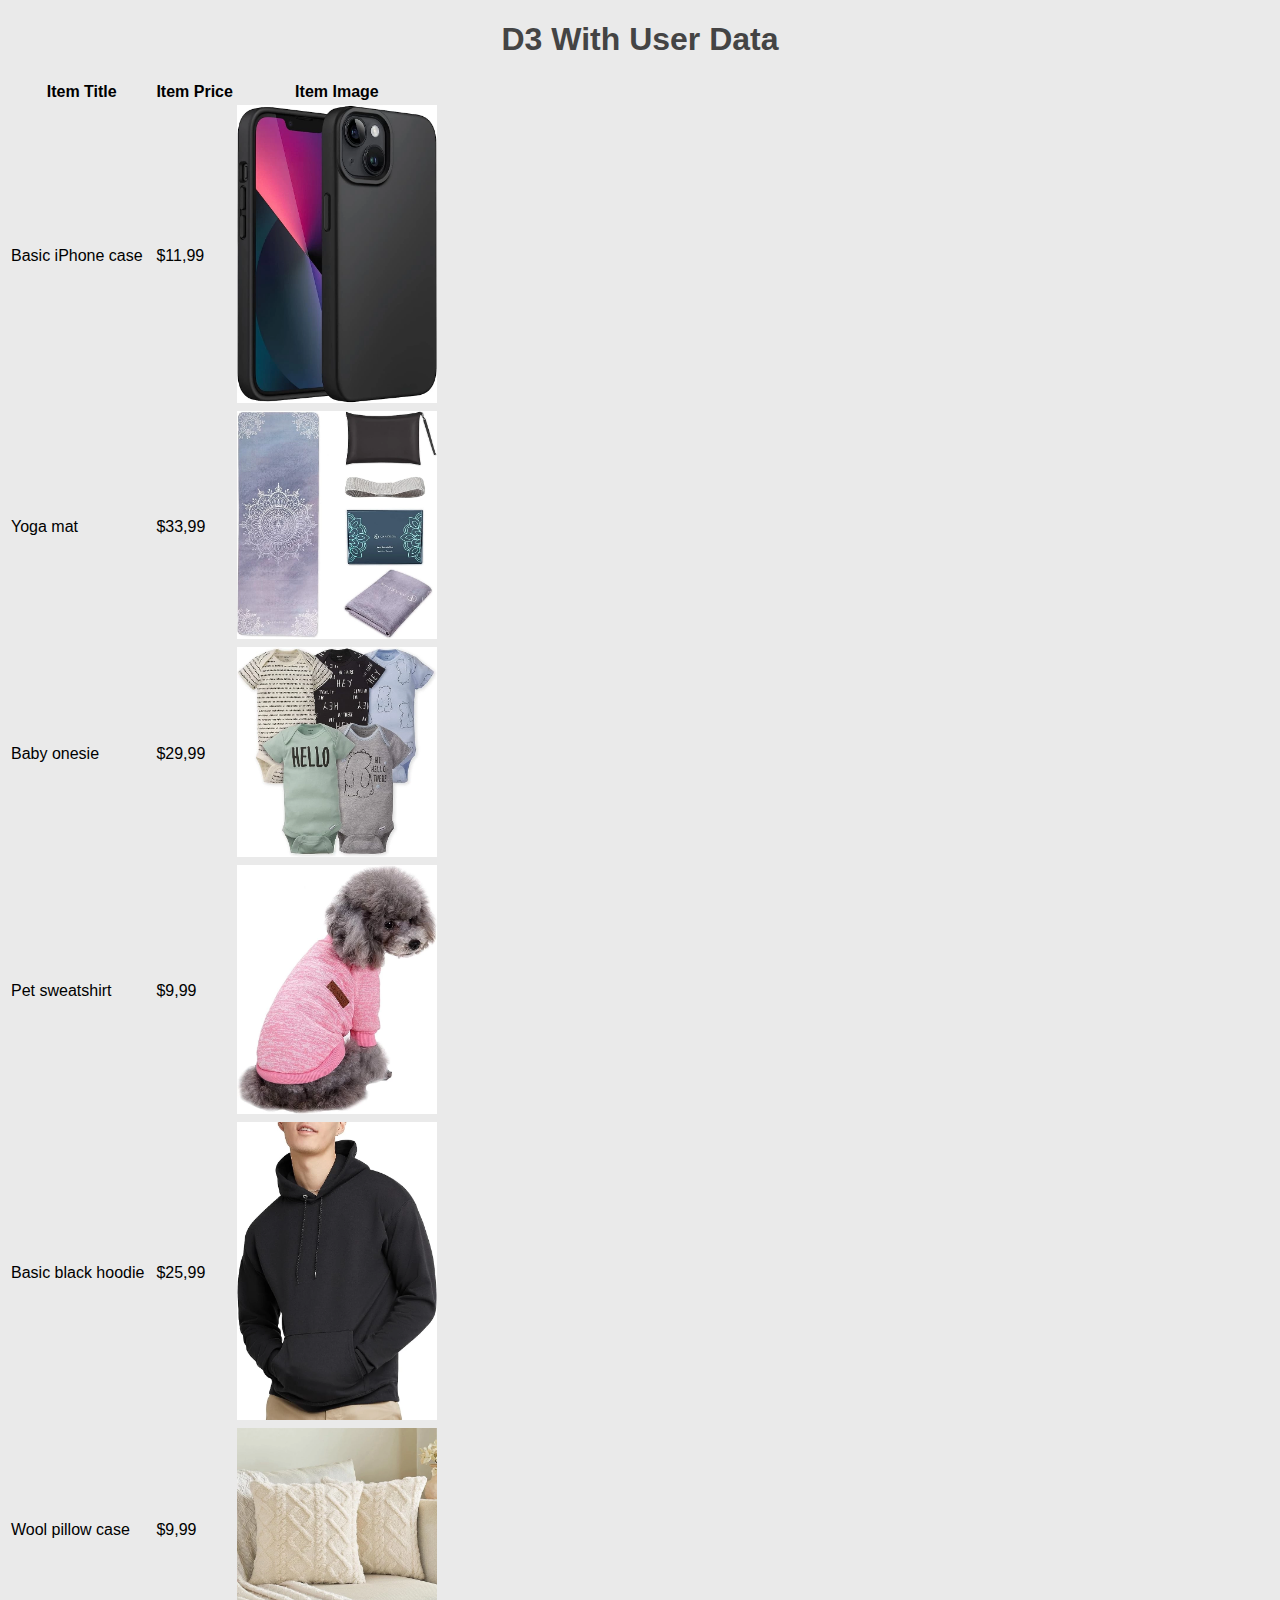
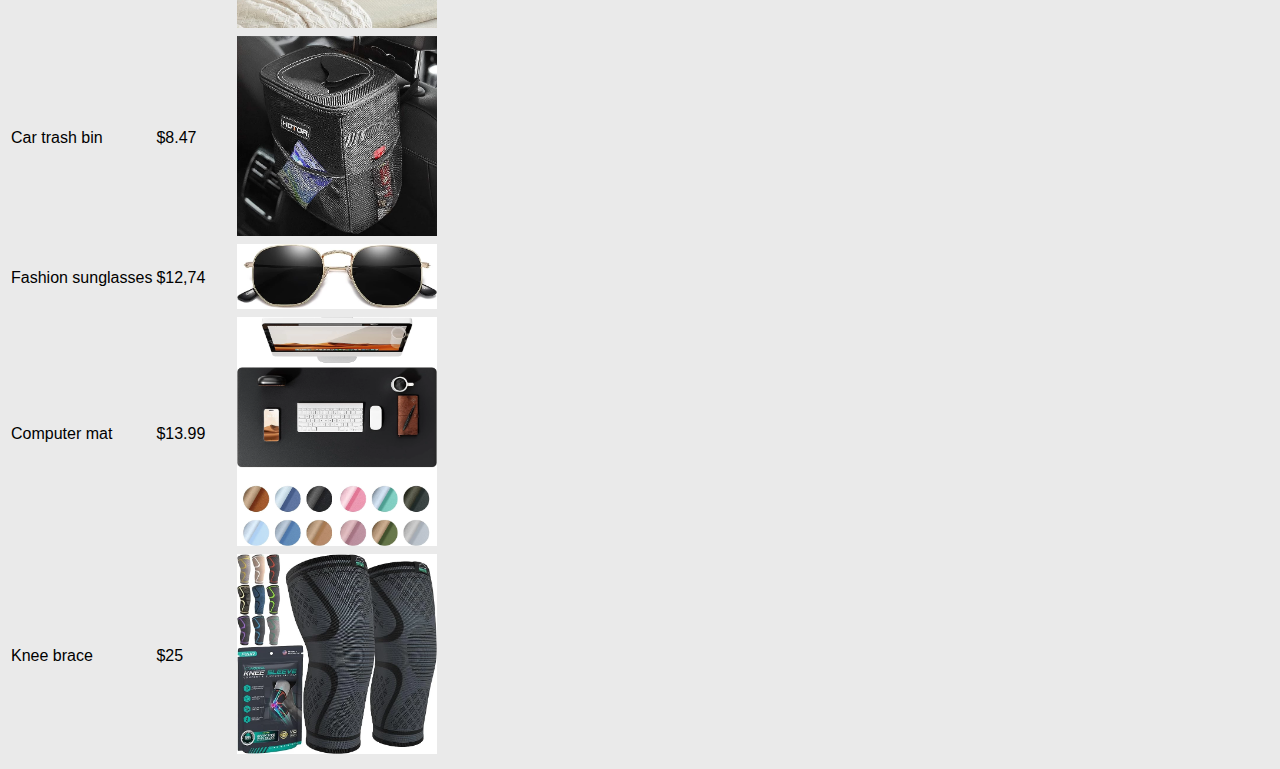
<file: LAB7/D3WithUserData.html>
<!DOCTYPE html>
<html lang="en">
<head>
    <meta charset="UTF-8">
    <meta name="viewport" content="width=device-width, initial-scale=1.0">
    <title>D3 With User Data</title>
    <link rel="stylesheet" href="CSS/thirdpageCSS.css">
</head>
<body>
    <h1>D3 With User Data</h1>
        <table>
        <tr>
            <th>Item Title</th>
            <th>Item Price</th>
            <th>Item Image</th>
        </tr>
        <tr>
            <td>Basic iPhone case</td>
            <td>$11,99</td>
            <td><img src="Images/iPhone-case_jpg.webp" alt="Item 1" width="200"></td>
        </tr>
        <tr>
            <td>Yoga mat</td>
            <td>$33,99</td>
            <td><img src="Images/Yoga-mat_jpg.webp" alt="Item 2" width="200"></td>
        </tr>
        <tr>
            <td>Baby onesie</td>
            <td> $29,99</td>
            <td><img src="Images/cute-baby-onesie_jpg.webp" alt="Item 2" width="200"></td>
        </tr>
        <tr>
            <td>Pet sweatshirt</td>
            <td>$9,99</td>
            <td><img src="Images/dog-clothes_jpg.webp" alt="Item 2" width="200"></td>
        </tr>
        <tr>
            <td>Basic black hoodie</td>
            <td>$25,99</td>
            <td><img src="Images/stock-hoodie_jpg.webp" alt="Item 2" width="200"></td>
        </tr>
        <tr>
            <td>Wool pillow case</td>
            <td>$9,99</td>
            <td><img src="Images/wool-pilow-case-1_jpg.webp" alt="Item 2" width="200"></td>
        </tr>
        <tr>
            <td>Car trash bin</td>
            <td> $8.47</td>
            <td><img src="Images/Car-trash-bin_jpg.webp" alt="Item 2" width="200"></td>
        </tr>
        <tr>
            <td>Fashion sunglasses</td>
            <td>$12,74</td>
            <td><img src="Images/stylish-sunglasses_jpg.webp" alt="Item 2" width="200"></td>
        </tr>
        <tr>
            <td>Computer mat</td>
            <td> $13.99</td>
            <td><img src="Images/computer-mat_jpg.webp" alt="Item 2" width="200"></td>
        </tr>
        <tr>
            <td>Knee brace</td>
            <td>$25</td>
            <td><img src="Images/joint-support_jpg.webp" alt="Item 2" width="200"></td>
        </tr>
    
    </table>
</body>
</html>
</file>
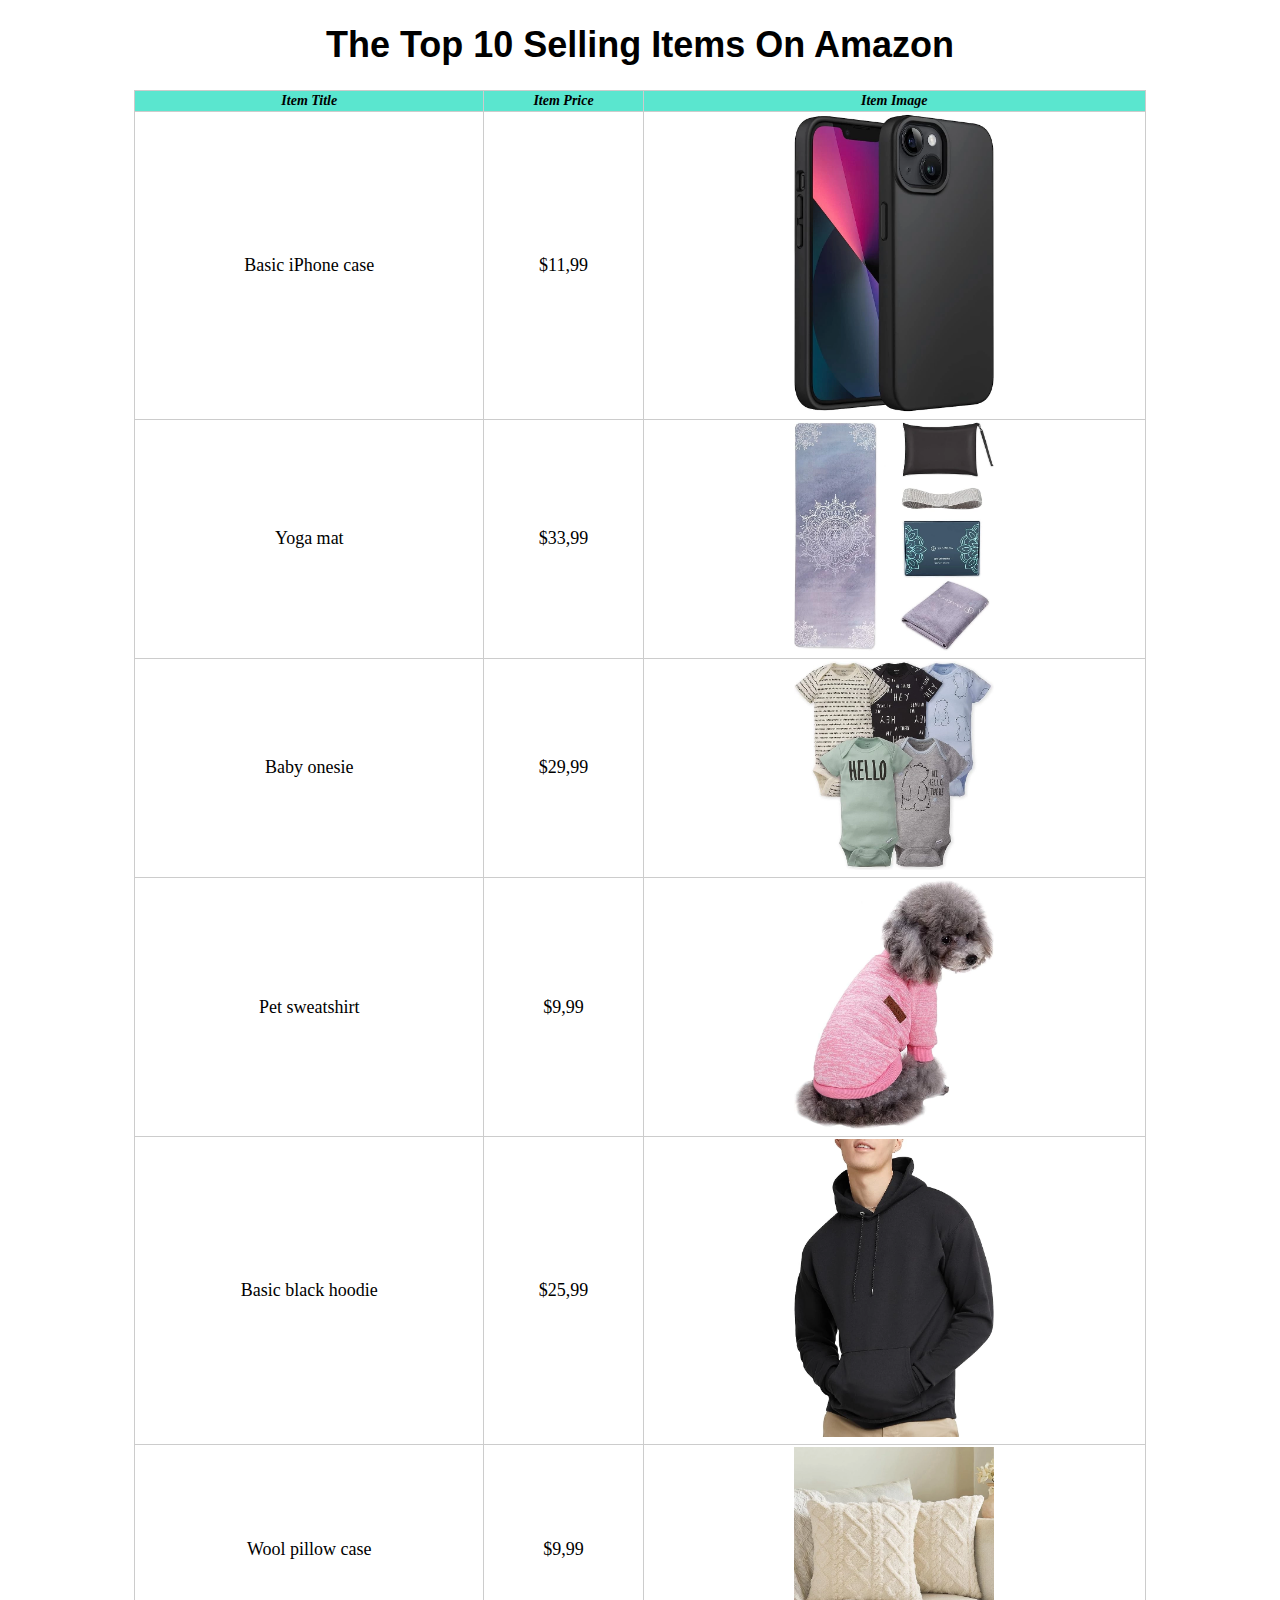
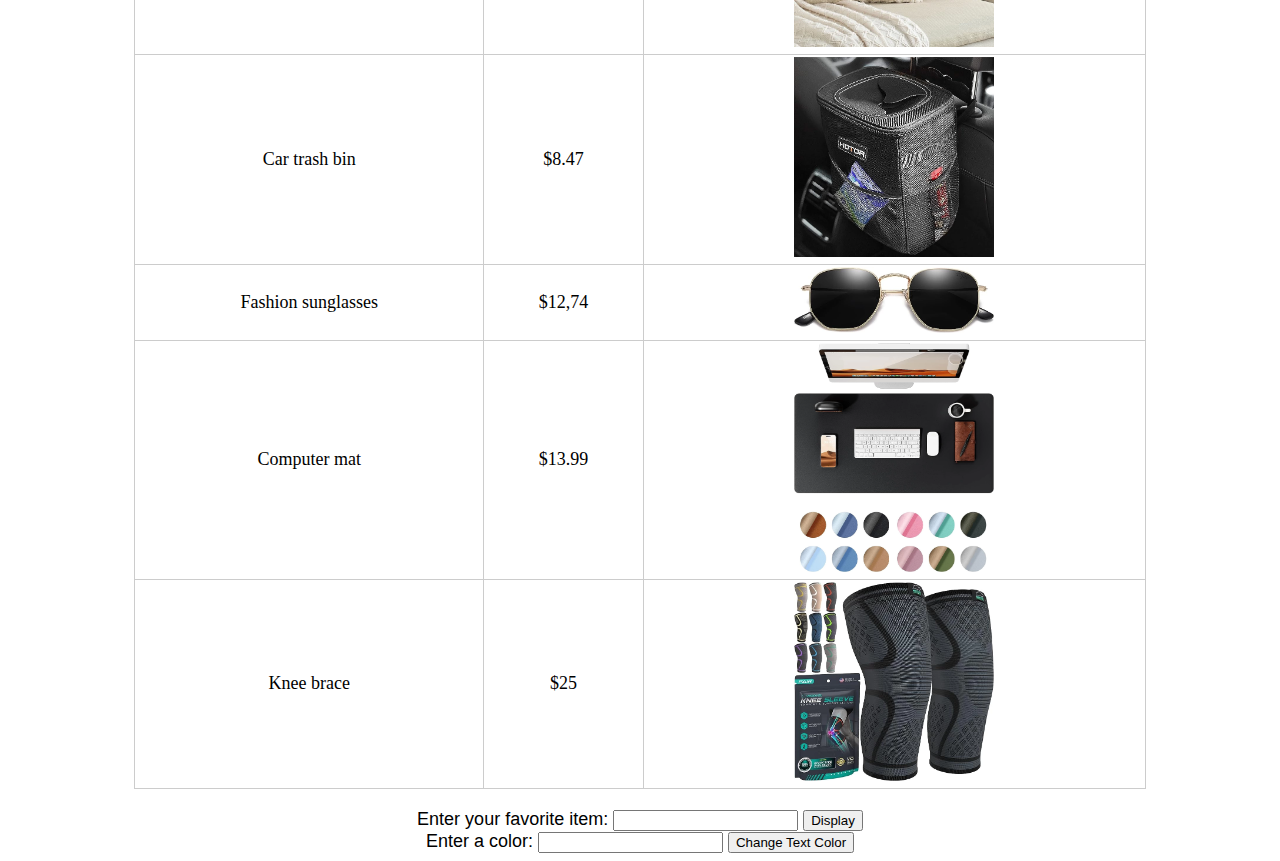
<file: LAB7/StandardHTMLpage.html>
<!DOCTYPE html>
<html lang="en">
<head>
    <meta charset="UTF-8">
    <meta name="viewport" content="width=device-width, initial-scale=1.0">
    <title>The Top 10 Selling Items On Amazon</title>
    <link rel="stylesheet" href="CSS/firstpageCSS.css">
    <script src="main.js" defer></script>
</head>
<body>
    <h1>The Top 10 Selling Items On Amazon</h1>
    <table>
        <tr>
            <th>Item Title</th>
            <th>Item Price</th>
            <th>Item Image</th>
        </tr>
        <tr>
            <td>Basic iPhone case</td>
            <td>$11,99</td>
            <td><img src="Images/iPhone-case_jpg.webp" alt="Item 1" width="200"></td>
        </tr>
        <tr>
            <td>Yoga mat</td>
            <td>$33,99</td>
            <td><img src="Images/Yoga-mat_jpg.webp" alt="Item 2" width="200"></td>
        </tr>
        <tr>
            <td>Baby onesie</td>
            <td> $29,99</td>
            <td><img src="Images/cute-baby-onesie_jpg.webp" alt="Item 2" width="200"></td>
        </tr>
        <tr>
            <td>Pet sweatshirt</td>
            <td>$9,99</td>
            <td><img src="Images/dog-clothes_jpg.webp" alt="Item 2" width="200"></td>
        </tr>
        <tr>
            <td>Basic black hoodie</td>
            <td>$25,99</td>
            <td><img src="Images/stock-hoodie_jpg.webp" alt="Item 2" width="200"></td>
        </tr>
        <tr>
            <td>Wool pillow case</td>
            <td>$9,99</td>
            <td><img src="Images/wool-pilow-case-1_jpg.webp" alt="Item 2" width="200"></td>
        </tr>
        <tr>
            <td>Car trash bin</td>
            <td> $8.47</td>
            <td><img src="Images/Car-trash-bin_jpg.webp" alt="Item 2" width="200"></td>
        </tr>
        <tr>
            <td>Fashion sunglasses</td>
            <td>$12,74</td>
            <td><img src="Images/stylish-sunglasses_jpg.webp" alt="Item 2" width="200"></td>
        </tr>
        <tr>
            <td>Computer mat</td>
            <td> $13.99</td>
            <td><img src="Images/computer-mat_jpg.webp" alt="Item 2" width="200"></td>
        </tr>
        <tr>
            <td>Knee brace</td>
            <td>$25</td>
            <td><img src="Images/joint-support_jpg.webp" alt="Item 2" width="200"></td>
        </tr>
    
    </table>
    
    <div>
        <label for="favoriteItem">Enter your favorite item:</label>
        <input type="text" id="favoriteItem">
        <button onclick="displayFavoriteItem()">Display</button>
    </div>
    
    <div>
        <label for="colorInput">Enter a color:</label>
        <input type="text" id="colorInput">
        <button onclick="changeTextColor()">Change Text Color</button>
    </div>
</body>
</html>
</file>
<file: movie_webpage.css>
body{
    font-family: Arial, sans-serif;
    background-color: #f4f4;
    color: #333;
    margin: 0;
    padding: 0;
}

header{
    background-color: #555;
    color: #fff;
    padding: 10px 0;
    text-align: center;
}

main{
    padding: 20px;
}

footer{
    background-color: #555;
    color: #fff;
    text-align: center;
    padding: 10px 0;
    position: fixed;
    width: 100%;
    bottom: 0;
}

movie{
    background-color: #fff;
    border: 1px solid #ddd;
    margin-bottom: 20px;
    padding: 20px;
    border-radius: 5px;
    box-shadow: 0 2px 4px rgba(0,0,0,0.1);      
}

movie h2 {
    margin-top: 0;
    color: #333;
    font-size: 24px;
}

synopsis p {
    font-size: 16px;
    line-height: 1.5;
    color: #666;
}

details {
margin-top: 10px;
}

details p {
margin: 5px 0;
font-size: 16px;
}

@media (max-width: 768px) {
    .movie {
 padding: 10px;
}
    
.movie h2 {
 font-size: 20px;
 }  

.synopsis p, .details p {
    font-size: 14px
}
    
.trailer iframe {
    width: 100%;
    height: auto;
 }
}
</file>
<file: ForumPage/ForumPage.css>
body {
    font-family: Arial, sans-serif;
    margin: 0;
    padding: 0;
    background-color: #f4f4f4;
}

header {
    background: #333;
    color: #fff;
    padding: 10px 0;
    text-align: center;
}

nav ul {
    list-style: none;
    padding: 0;
}

nav ul li {
    display: inline;
    margin: 0 15px;
}

nav ul li a {
    color: #fff;
    text-decoration: none;
}

main {
    padding: 20px;
}

.post-form, .forum-posts {
    background: #fff;
    padding: 20px;
    margin: 20px 0;
    border-radius: 5px;
    box-shadow: 0 0 10px rgba(0, 0, 0, 0.1);
}

h2 {
    color: #333;
}

label {
    display: block;
    margin: 10px 0 5px;
}

input[type="text"], textarea {
    width: 100%;
    padding: 10px;
    margin-bottom: 10px;
    border: 1px solid #ccc;
    border-radius: 5px;
}

button {
    background: #333;
    color: #fff;
    border: none;
    padding: 10px 15px;
    cursor: pointer;
    border-radius: 5px;
}

button:hover {
    background: #555;
}

.post {
    border-bottom: 1px solid #ccc;
    padding: 10px 0;
}

footer {
    text-align: center;
    padding: 10px 0;
    background: #333;
    color: #fff;
    position: relative;
    bottom: 0;
    width: 100%;
}
</file>
<file: LAB 3/firstpageCSS.css>
body { 
    background-image: url('images/blob-scene-haikei.png'); 
    background-size: cover; 
    background-repeat: no-repeat; 
} 

header {
    text-align: center;
    background-color: #97BC62;
    font-family: Georgia, serif; 
    font-size: 24px; 
    padding: 2px; 
}

table {
    width: 80%; 
    margin: 20px auto; 
    border-collapse: collapse; 
    color: black;
    font-family: Verdana, Geneva, Tahoma, sans-serif; 
    font-size: 14px; 
    background-color: #97BC62; 
}

th, td {
    border: 1px solid #000; 
    padding: 2px; 
    text-align: center; 
}

th {
    background-color: #4CAF50; 
    color: white; 
}

td img {
    max-width: 100%; 
    height: auto; 
}

.topnav{
    background-color: black;
    
}
</file>
<file: LAB 3/secondpageCSS.css>
body { 
    background-image: url('images/blob-scene-haikei.png'); 
    background-size: cover; 
    background-repeat: no-repeat; 
}

table {
    width: 80%; 
    margin: 20px auto; 
    border-collapse: collapse; 
    color: black;
    font-family: Verdana, Geneva, Tahoma, sans-serif; 
    font-size: 14px; 
    background-color: #97BC62; 
}

th, td {
    border: 1px solid #000; 
    padding: 2px; 
    text-align: center; 
}

th {
    background-color: #4CAF50; 
    color: white; 
}

td img {
    max-width: 100%; 
    height: auto; 
}

header {
    background-color: #97BC62;
    font-family: Georgia, serif; 
    font-size: 24px; 
    padding: 2px; 
}
</file>
<file: LAB7/CSS/secondpageCSS.css>
body {
    font-family: Century, sans-serif;
    font-size: 18px;
    text-align: center;
    color: blue;
}

table {
    width: 80%;
    margin: 20px auto;
    border-collapse: collapse;
    font-family: 'Times New Roman', Times, serif;
}

th, td {
    border: 1px solid #ccc;
    padding: 2px;
}

th {
    font-size: 14px;
    text-align: center;
    font-style: italic;
    background-color: #5ae6cf; 
}
</file>
<file: LAB7/CSS/thirdpageCSS.css>
body {
    font-family: 'Verdana', sans-serif;
    background-color: #eaeaea;
}

h1 {
    text-align: center;
    color: #444;
}
</file>
<file: LAB7/CSS/firstpageCSS.css>
body {
    font-family: Century, sans-serif;
    font-size: 18px;
    text-align: center;
}

table {
    width: 80%;
    margin: 20px auto;
    border-collapse: collapse;
    font-family: 'Times New Roman', Times, serif;
}

th, td {
    border: 1px solid #ccc;
    padding: 2px;
}

th {
    font-size: 14px;
    text-align: center;
    font-style: italic;
    background-color: #5ae6cf; 
}
</file>
